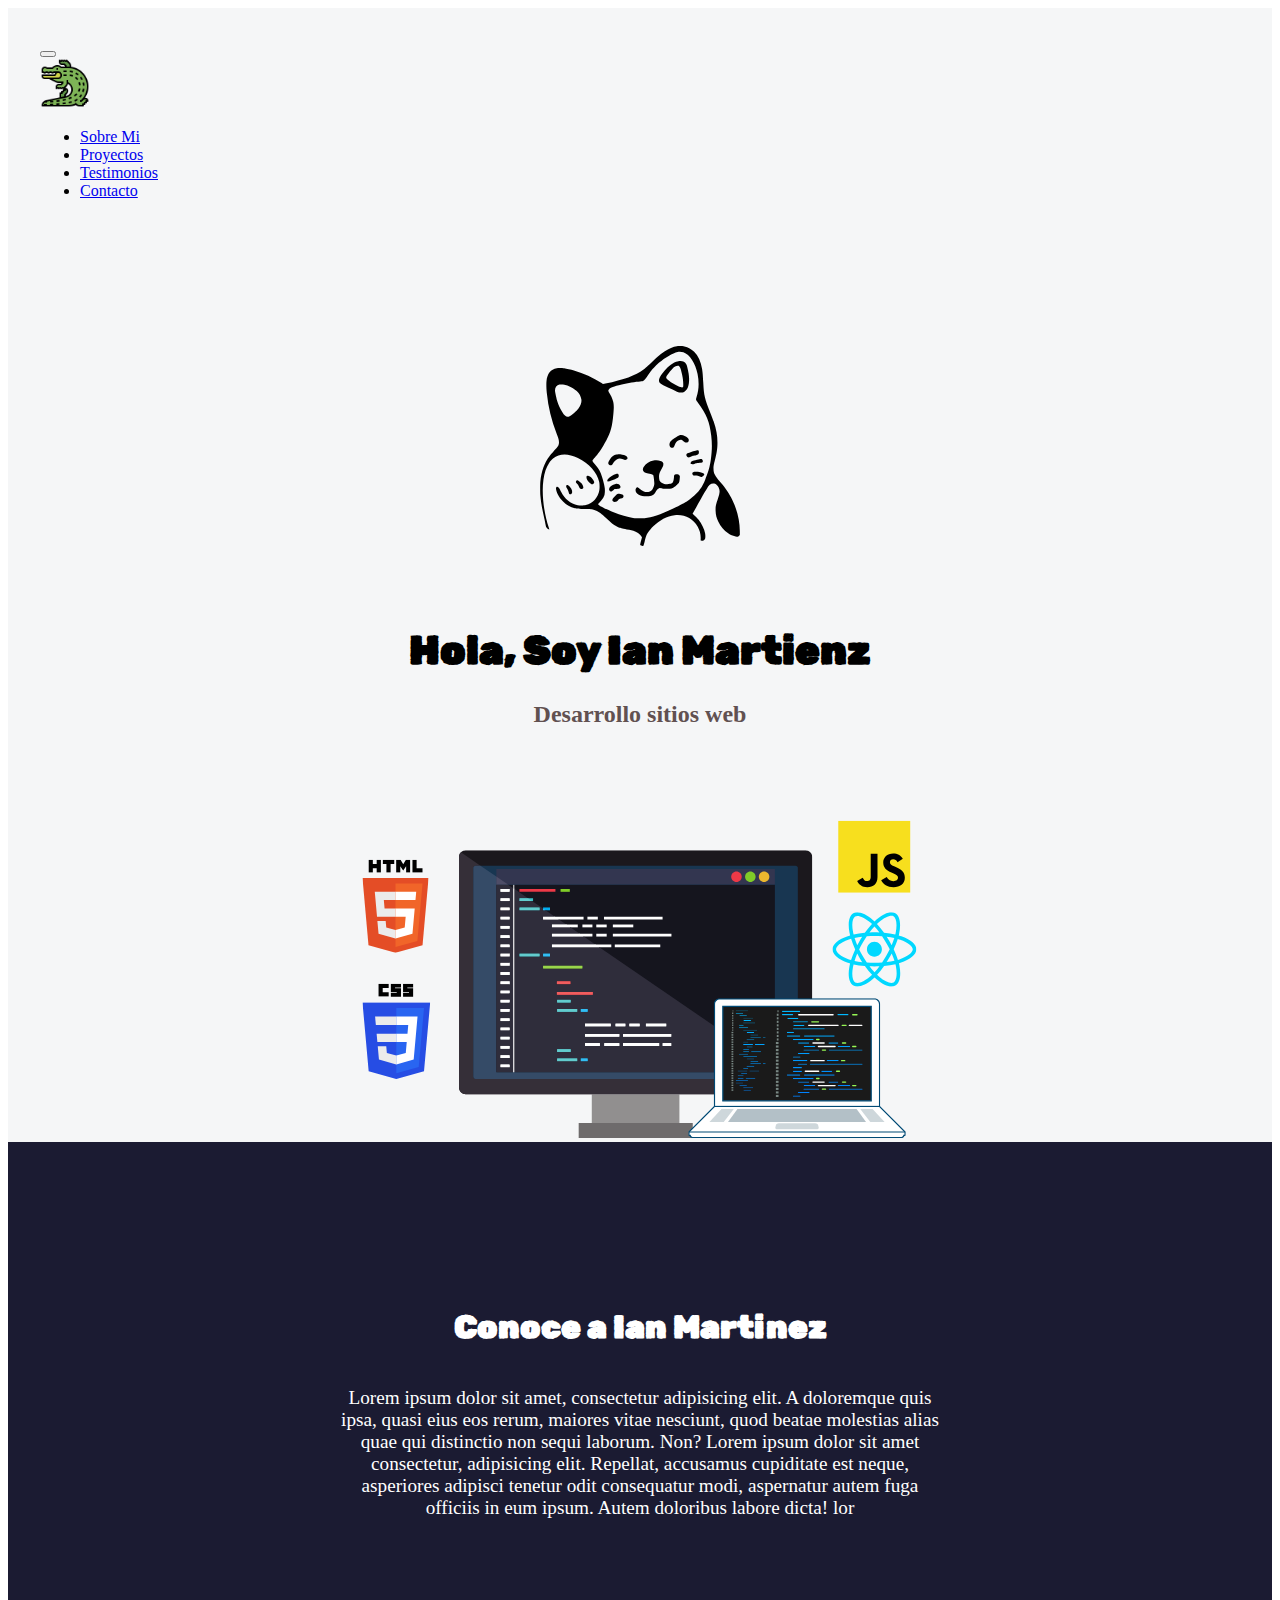
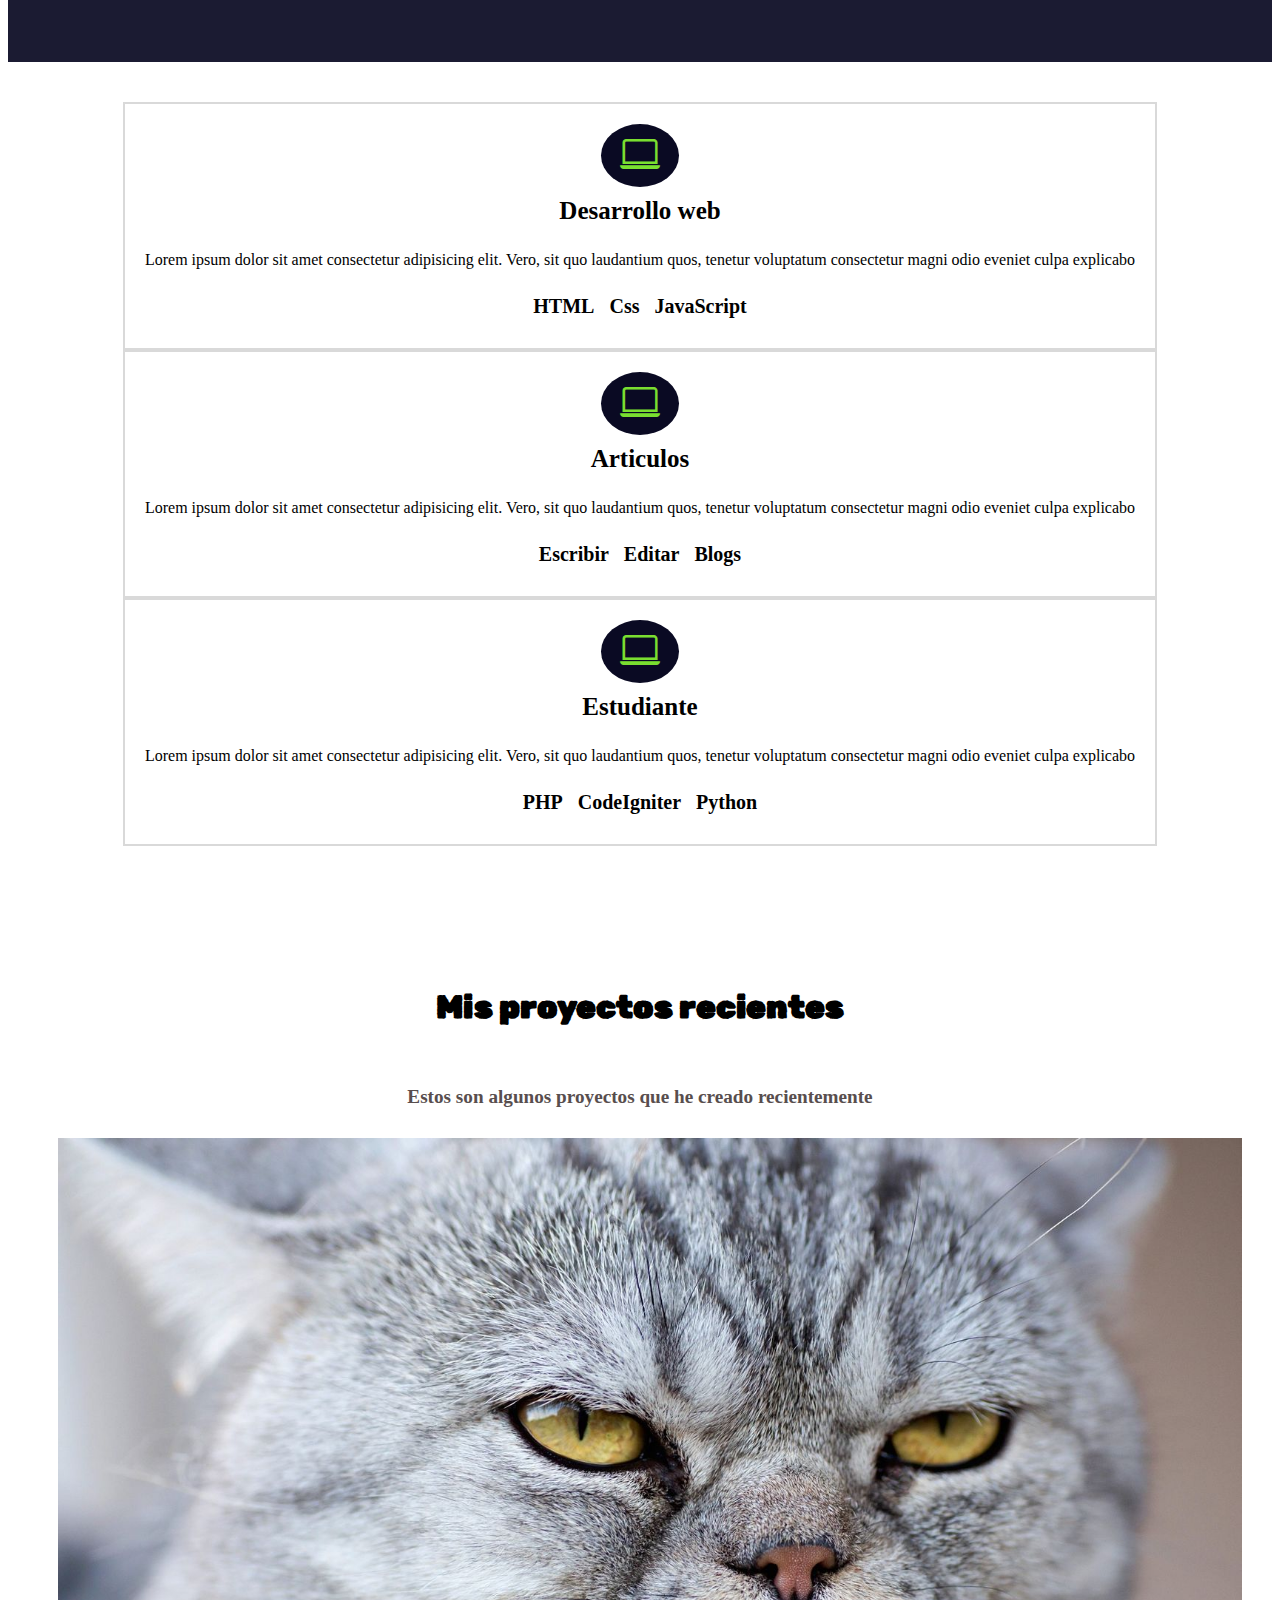
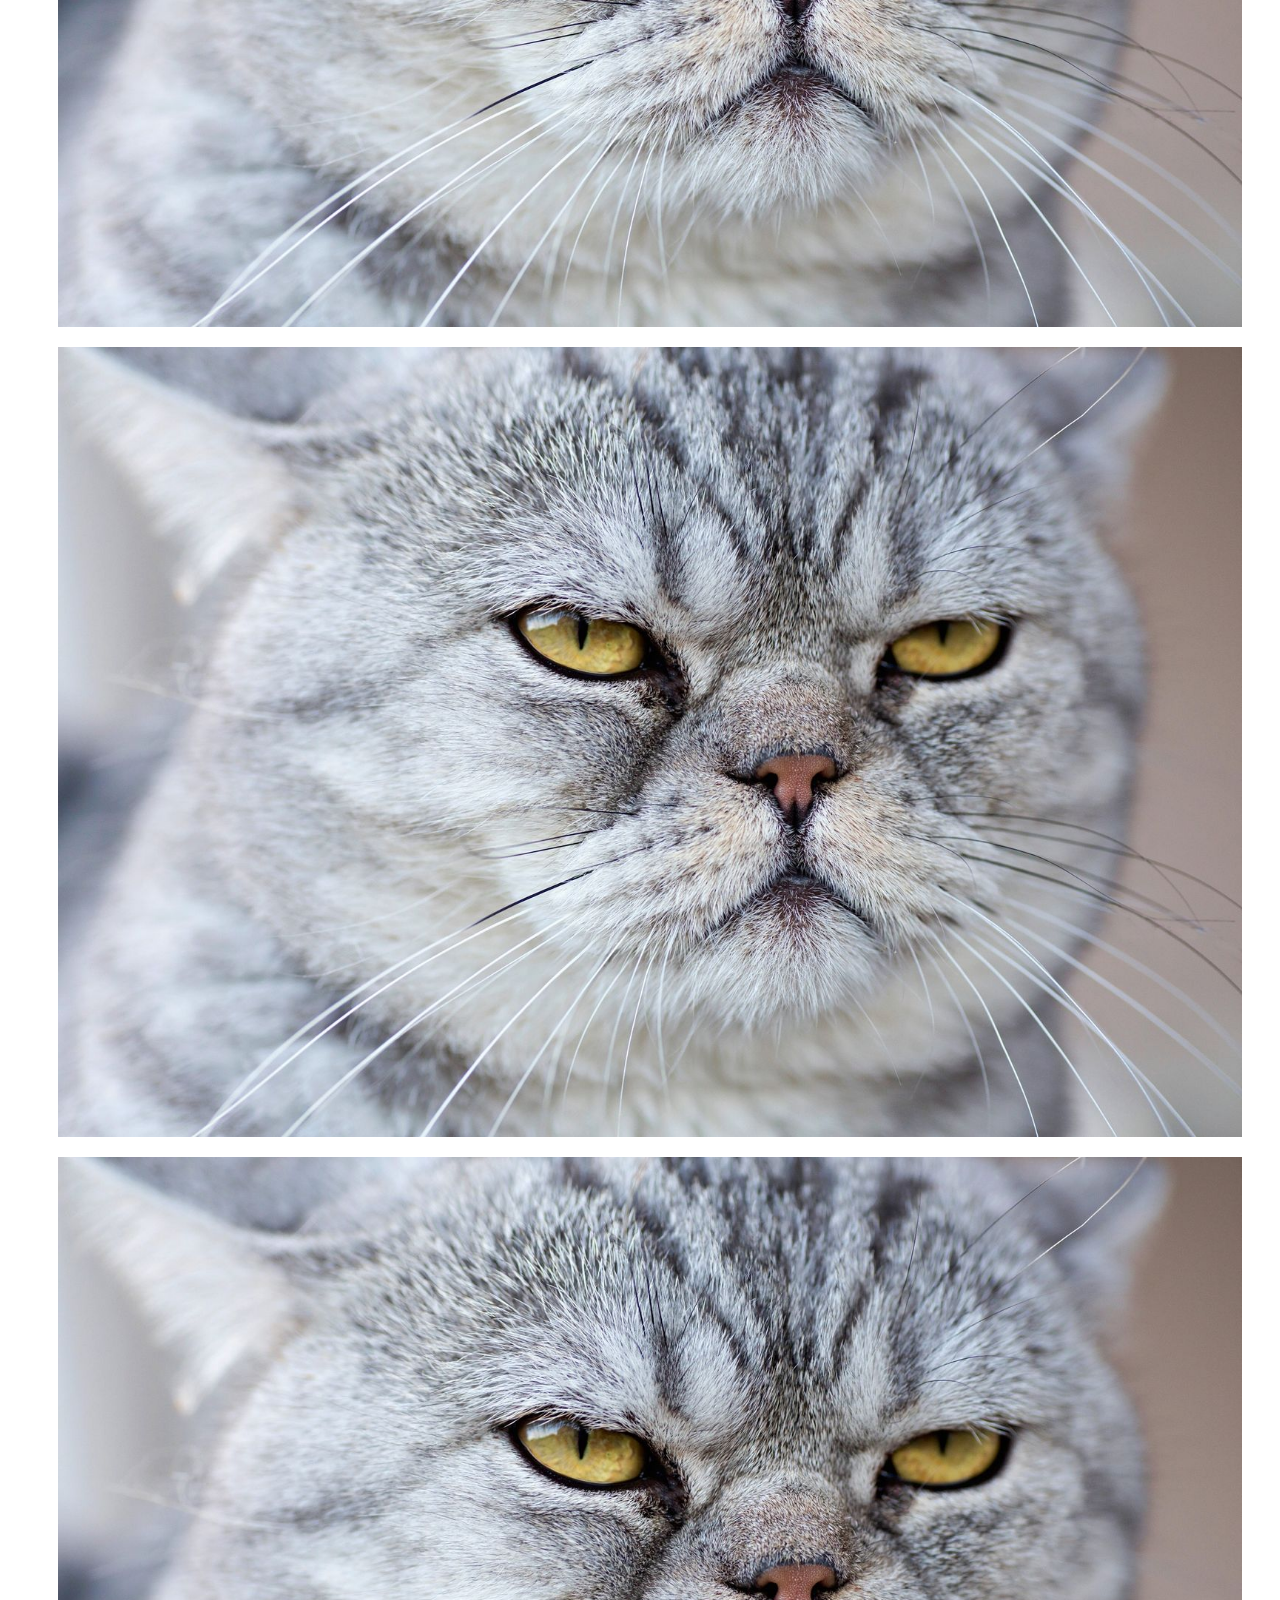
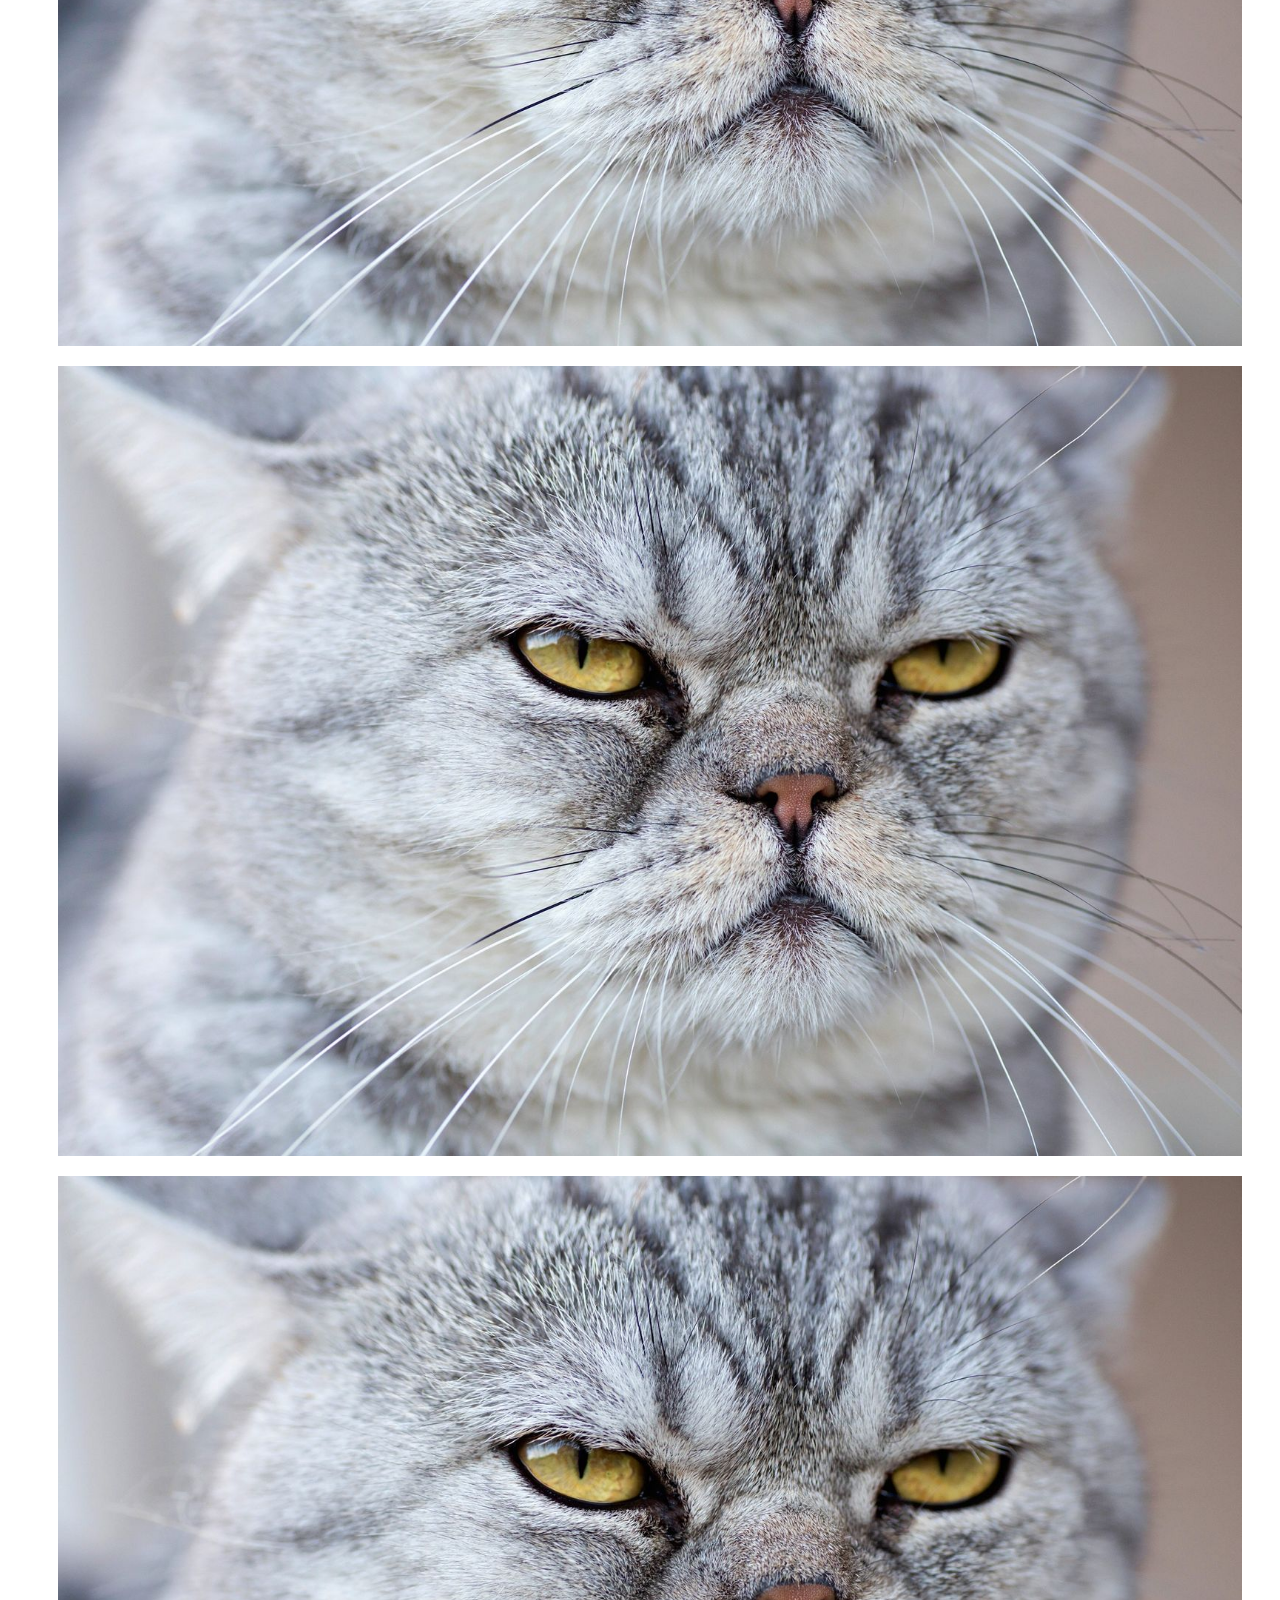
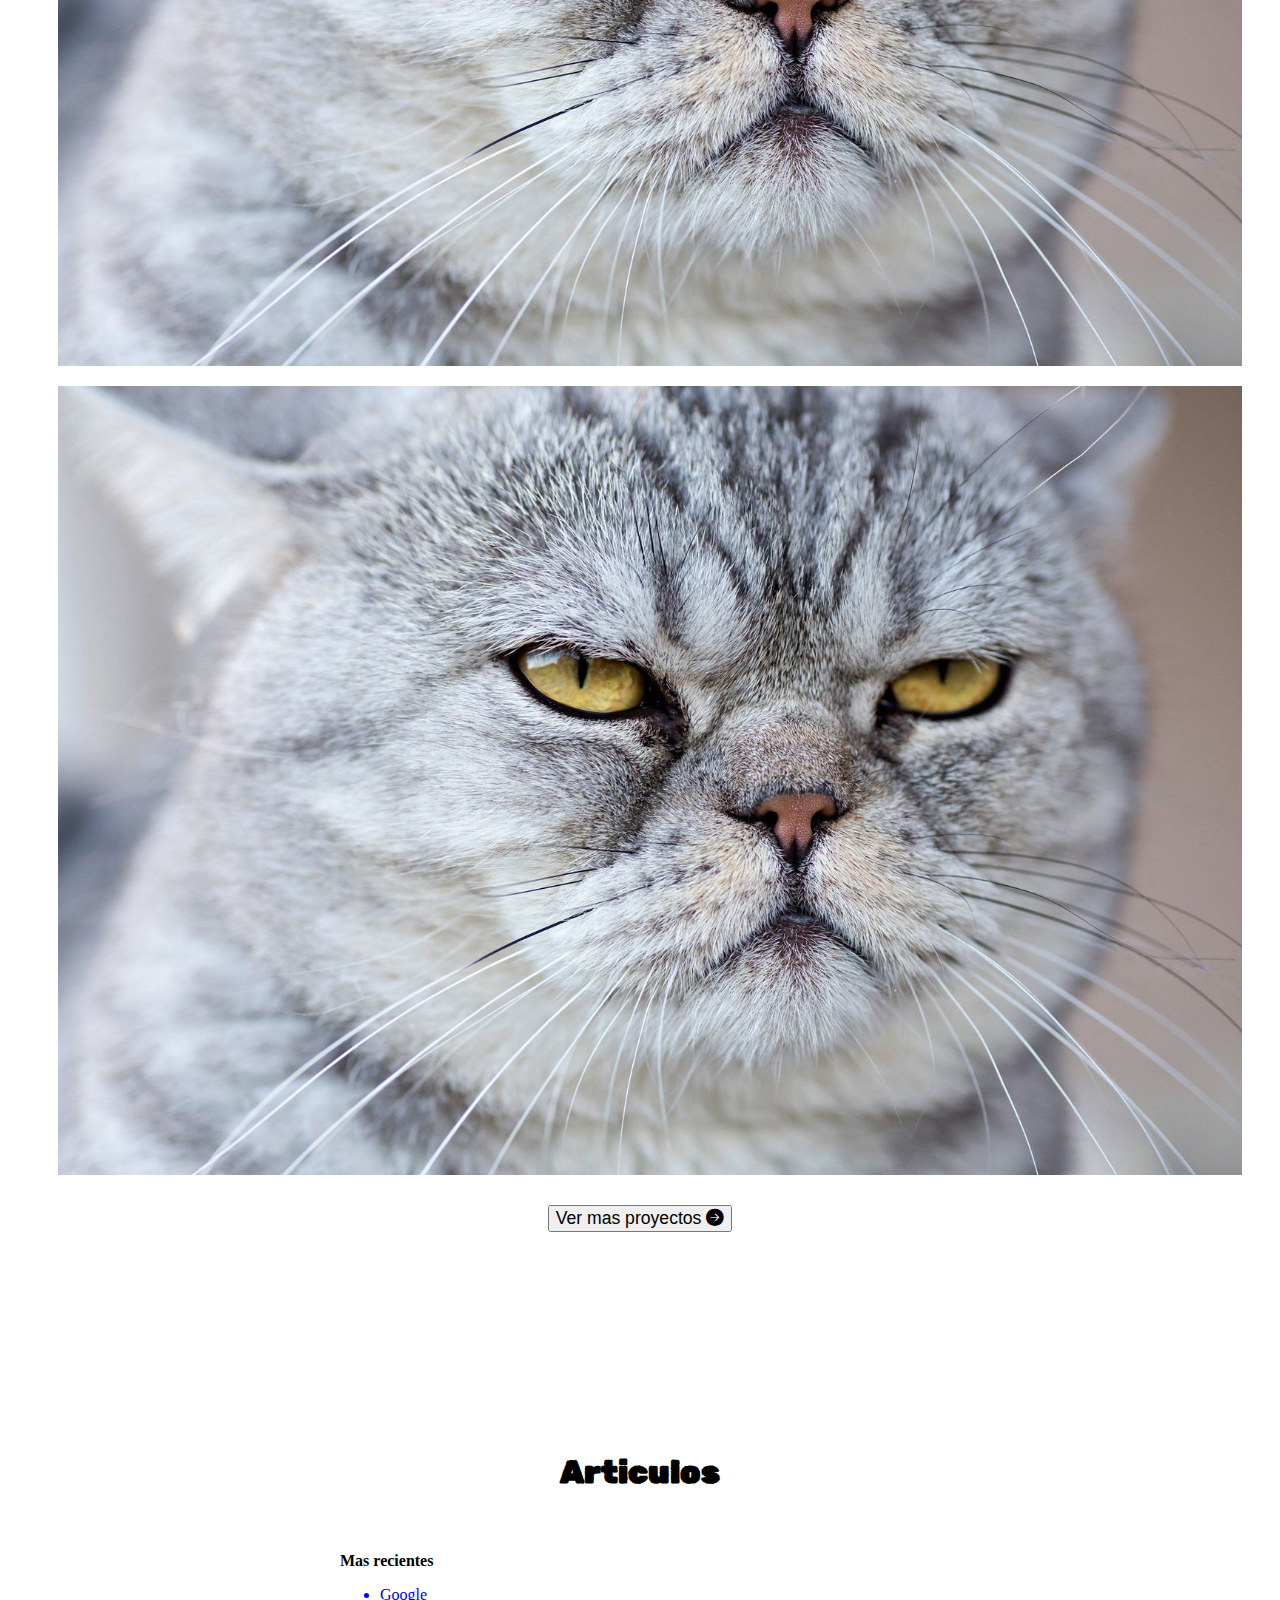
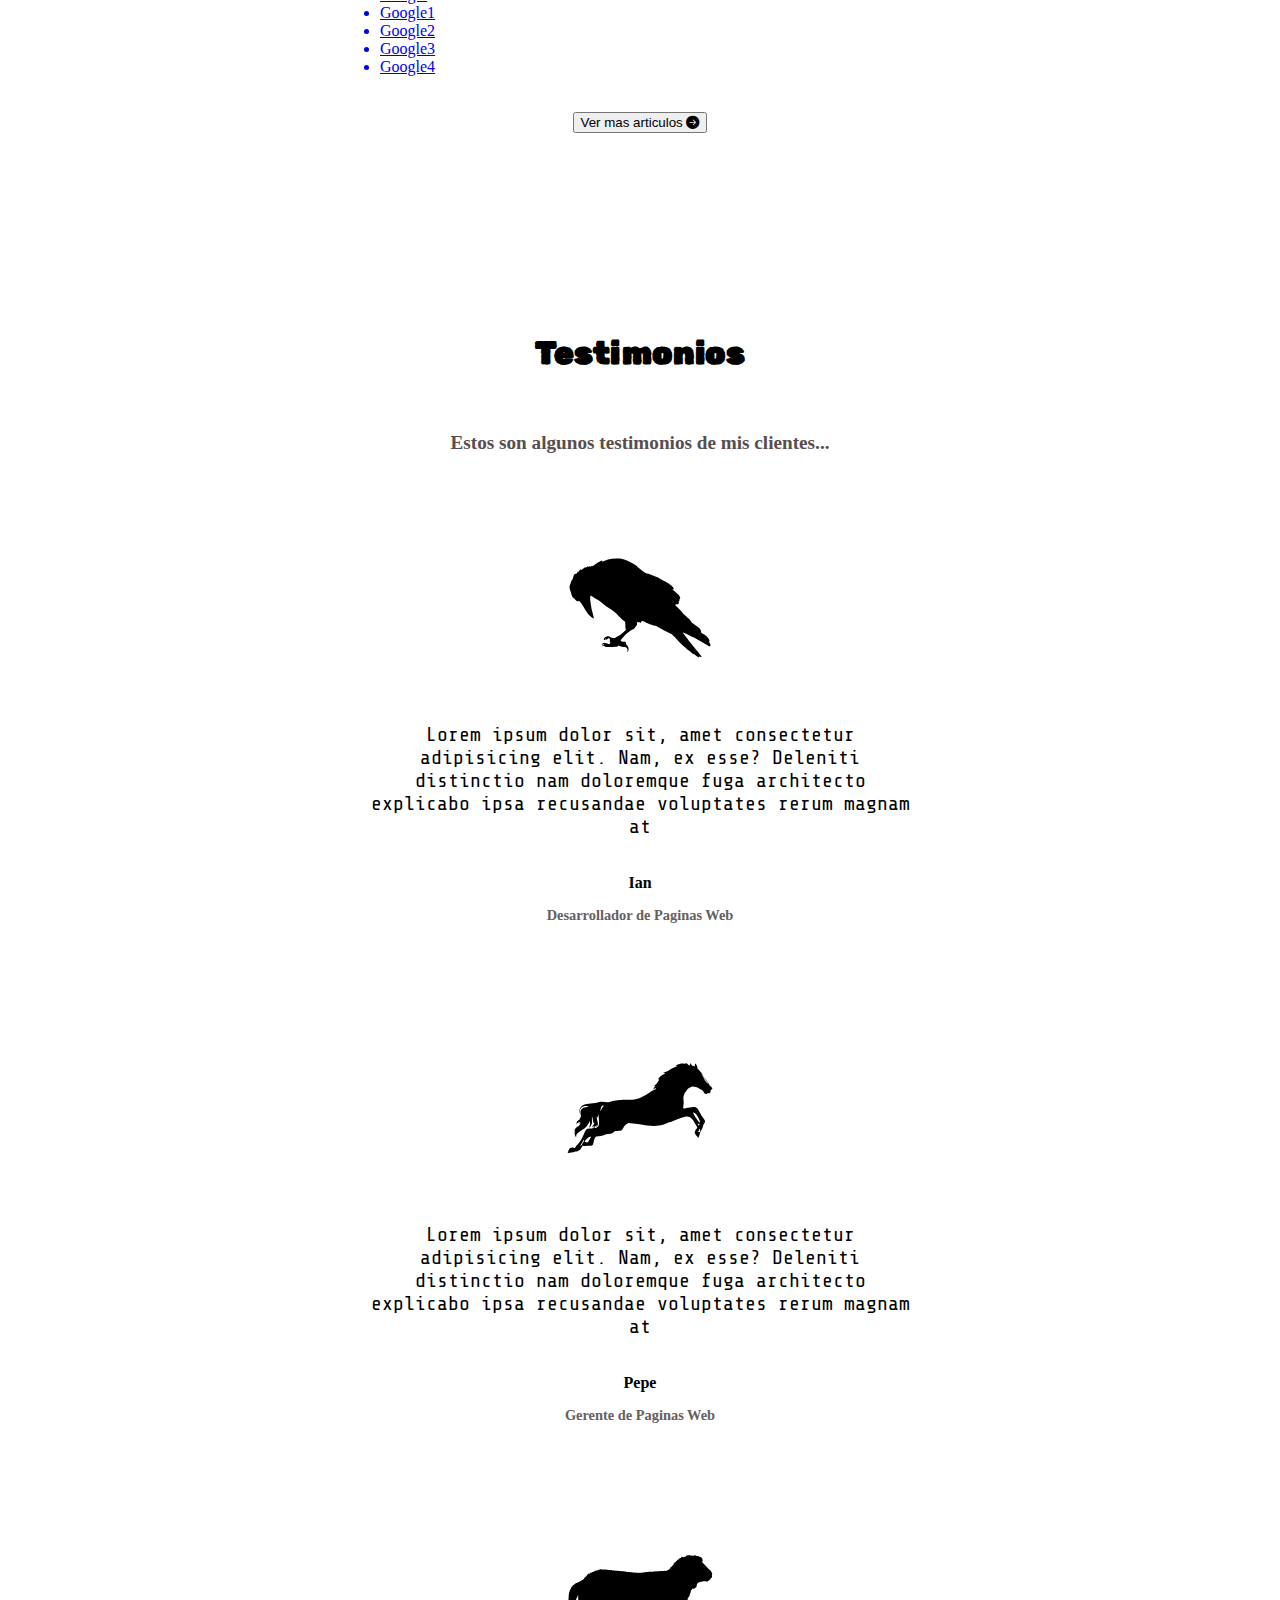
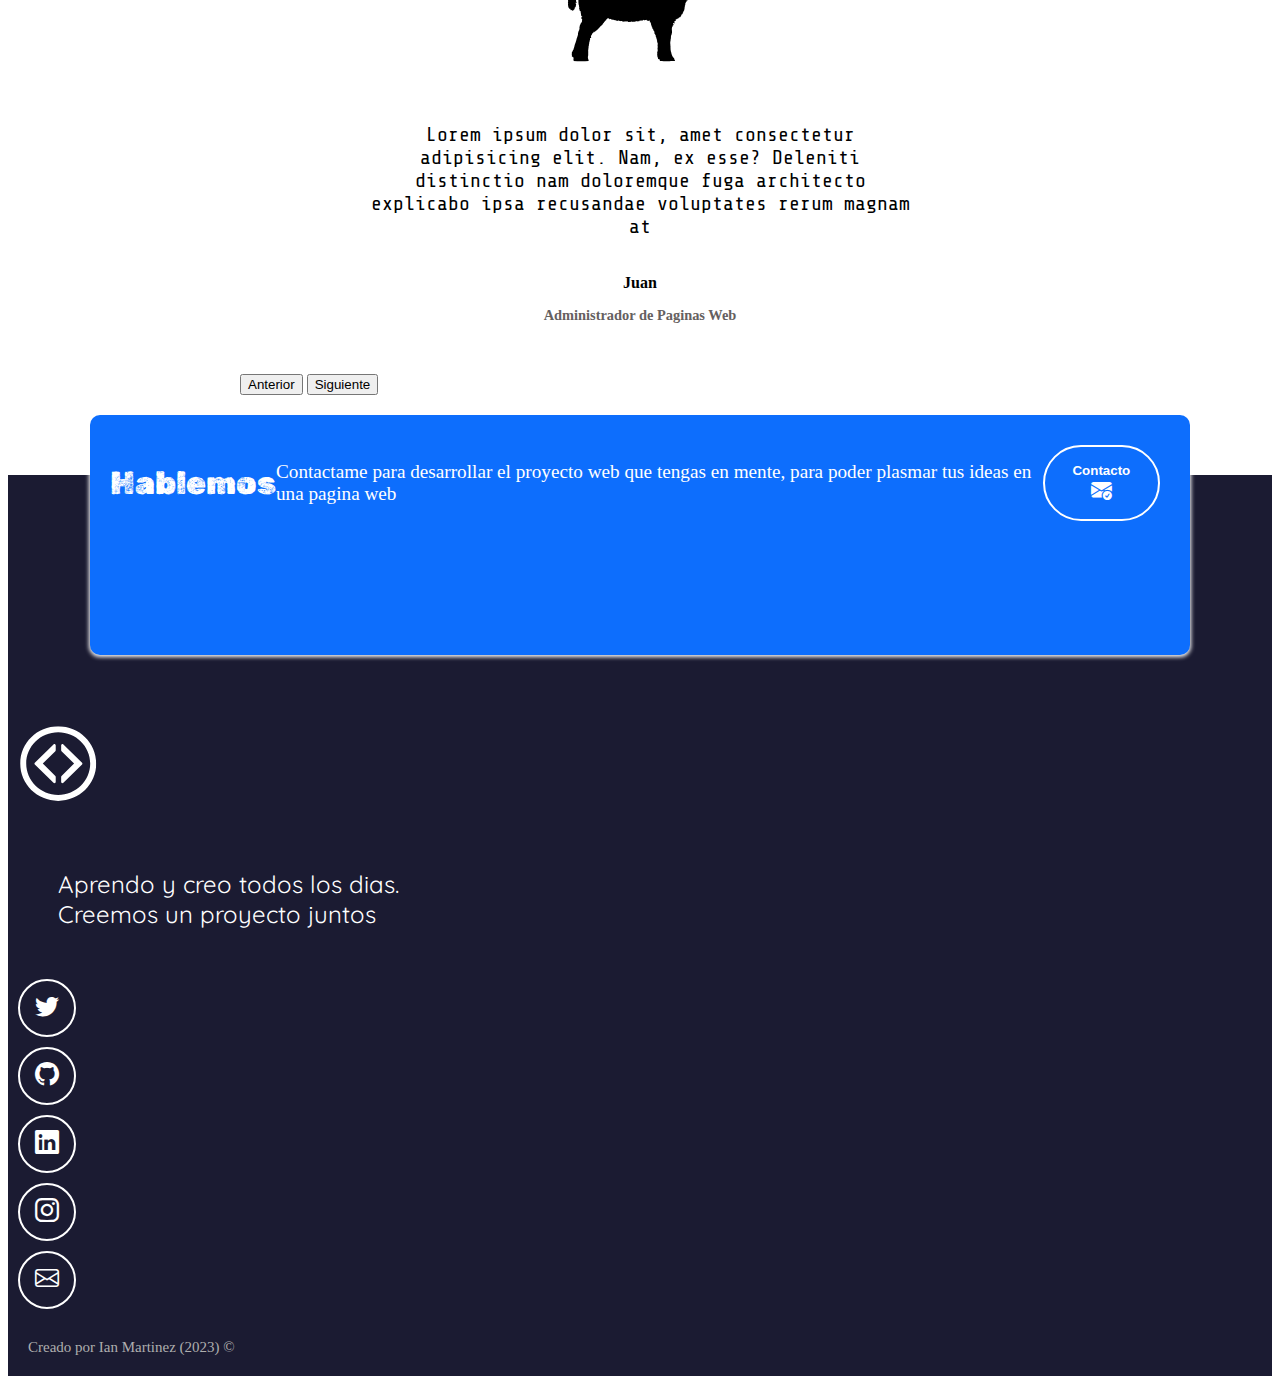
<file: index.html>
<!DOCTYPE html>
<html lang="es">
<head>
  <!-- Metadatos -->
  <meta charset="UTF-8">
  <meta http-equiv="X-UA-Compatible" content="IE=edge">
  <meta name="author" content="Ian Martinez">
  <meta name="Description" content="Portafolio de Desarrollo Web de Ian Martinez">
  <meta name="keywords" content="HTML, CSS, JavaScript, React">
  <meta name="viewport" content="width=device-width, initial-scale=1.0">
  <!-- Titulo -->
  <title>Ian Martinez | Desarrollo Web FrontEnd</title>
  <!-- Favicon -->
  <link rel="icon" type="image/x-icon" href="images/2219729.jpg">
  <!-- Css -->
  <link rel="stylesheet" href="style.css">
  <!-- Boostrap -->
  <link href="https://cdn.jsdelivr.net/npm/bootstrap@5.3.0-alpha2/dist/css/bootstrap.min.css" rel="stylesheet"
    integrity="sha384-aFq/bzH65dt+w6FI2ooMVUpc+21e0SRygnTpmBvdBgSdnuTN7QbdgL+OapgHtvPp" crossorigin="anonymous">
  <!-- Boostrap Icons -->
  <link rel="stylesheet" href="https://cdn.jsdelivr.net/npm/bootstrap-icons@1.10.4/font/bootstrap-icons.css">
  <!-- Fonts -->
  <link rel="preconnect" href="https://fonts.googleapis.com">
  <link rel="preconnect" href="https://fonts.gstatic.com" crossorigin>
  <link
    href="https://fonts.googleapis.com/css2?family=Quicksand:wght@500&family=Rubik+Dirt&family=Share+Tech+Mono&display=swap"
    rel="stylesheet">
</head>

<body>
  <!-- Barra de navegacion -->
  <nav class="navbar navbar-expand-md ">
    <div class="container-fluid">
      <button class="navbar-toggler" type="button" data-bs-toggle="collapse" data-bs-target="#navbar-toggler"
        aria-controls="navbarTogglerDemo01" aria-expanded="false" aria-label="Toggle navigation">
        <span class="navbar-toggler-icon"></span>
      </button>
      <div class="collapse navbar-collapse" id="navbar-toggler">
        <a class="navbar-brand" href="#">
          <img src="images/2219729.jpg" width="50" alt="Logo de la pagina web">
        </a>
        <ul class="navbar-nav d-flex justify-content-center align-items-center">
          <li class="nav-item">
            <a class="nav-link active" aria-current="page" href="#sobre-mi">Sobre Mi</a>
          </li>
          <li class="nav-item">
            <a class="nav-link" href="#proyectos">Proyectos</a>
          </li>
          <li class="nav-item">
            <a class="nav-link " href="#testimonios">Testimonios</a>
          </li>
          <li class="nav-item">
            <a class="nav-link " href="#contacto">Contacto</a>
          </li>
        </ul>
      </div>
    </div>
  </nav>

  <!-- Seccion Hero -->
  <section class="hero align-items-stretch">
    <div class="hero-principal d-flex flex-column justify-content-center align-items-center">
      <img class="hero-imagen-desarrollador rounded-circle" src="images/1801287.svg" alt="iamge-svg">
      <h1>Hola, Soy Ian Martienz</h1>
      <h2>Desarrollo sitios web</h2>
    </div>
    <div class="hero-inferior">
      <img class="hero-inferior-imagen img-fluid" src="images/logo.svg" alt="Logos, HTML,CSS y JS">
    </div>
  </section>

  <!-- Sobre mi -->
  <section id="sobre-mi" class="sobre-mi seccion-oscura">
    <div class="contenedor">
      <h2 class="seccion-titulo"> Conoce a Ian Martinez</h2>
      <p class="seccion-texto"> Lorem ipsum dolor sit amet, consectetur adipisicing elit. A doloremque quis ipsa, quasi
        eius eos rerum, maiores vitae nesciunt, quod beatae molestias alias quae qui distinctio non sequi laborum. Non?
        Lorem ipsum dolor sit amet consectetur, adipisicing elit. Repellat, accusamus cupiditate est neque, asperiores
        adipisci tenetur odit consequatur modi, aspernatur autem fuga officiis in eum ipsum. Autem doloribus labore
        dicta! lor</p>
    </div>
  </section>

  <!-- Experiencia -->
  <section class="experiencia seccion-clara">
    <div class="container text-center">
      <div class="row">
        <!-- Desarrollo web -->
        <div class="columna col-12 col-md-4">
          <i class="bi bi-laptop"></i>
          <p class="experiencia-titulo">Desarrollo web</p>
          <p>Lorem ipsum dolor sit amet consectetur adipisicing elit. Vero, sit quo laudantium quos, tenetur voluptatum
            consectetur magni odio eveniet culpa explicabo</p>
          <div class="badges-contenedor">
            <span class="badge text-bg-primary">HTML</span>
            <span class="badge text-bg-primary">Css</span>
            <span class="badge text-bg-primary">JavaScript</span>
          </div>
        </div>
        <!-- Articulos -->
        <div class="columna col-12 col-md-4">
          <i class="bi bi-laptop"></i>
          <p class="experiencia-titulo">Articulos</p>
          <p>Lorem ipsum dolor sit amet consectetur adipisicing elit. Vero, sit quo laudantium quos, tenetur voluptatum
            consectetur magni odio eveniet culpa explicabo</p>
          <div class="badges-contenedor">
            <span class="badge text-bg-primary">Escribir</span>
            <span class="badge text-bg-primary">Editar</span>
            <span class="badge text-bg-primary">Blogs</span>
          </div>
        </div>
        <!-- Estudiante -->
        <div class="columna col-12 col-md-4">
          <i class="bi bi-laptop"></i>
          <p class="experiencia-titulo">Estudiante</p>
          <p>Lorem ipsum dolor sit amet consectetur adipisicing elit. Vero, sit quo laudantium quos, tenetur voluptatum
            consectetur magni odio eveniet culpa explicabo</p>
          <div class="badges-contenedor">
            <span class="badge text-bg-primary">PHP</span>
            <span class="badge text-bg-primary">CodeIgniter</span>
            <span class="badge text-bg-primary">Python</span>
          </div>
        </div>
      </div>
    </div>

  </section>

  <!--Proyectos  -->
  <section id="proyectos" class="proyectos-recientes seccion-clara d-flex flex-column">
    <h2 class="seccion-titulo texto-negro">Mis proyectos recientes</h2>
    <h3 class="seccion-descripcion">Estos son algunos proyectos que he creado recientemente</h3>
    <!-- Galeria de proyectos -->
    <div class="container text-center proyectos-contenedor">
      <div class="row">
        <!-- proyecto1  -->
        <div class="col-12 col-md-6 col-lg-4">
          <div class="proyecto">
            <img src="images/gato1.jpg" alt="gato1">
            <div class="overlay"><!-- Significa que es informacion adicional que se coloca encima de esa imagen-->
              <p>Gato 1</p>
              <div class="iconos-contenedor">
                <a href="https://github.com/" target="_blank" rel="noopener noreferrer">
                  <i class="bi bi-github"></i>
                </a>
                <a href="https://getbootstrap.com/" target="_blank" rel="noopener noreferrer">
                  <i class="bi bi-laptop"></i>
                </a>
              </div>
            </div>
          </div>
        </div>
        <!-- proyecto2  -->
        <div class="col-12 col-md-6 col-lg-4">
          <div class="proyecto">
            <img src="images/gato1.jpg" alt="gato2">
            <div class="overlay"><!-- Significa que es informacion adicional que se coloca encima de esa imagen-->
              <p>Gato 2</p>
              <div class="iconos-contenedor">
                <a href="https://github.com/" target="_blank" rel="noopener noreferrer">
                  <i class="bi bi-github"></i>
                </a>
                <a href="https://getbootstrap.com/" target="_blank" rel="noopener noreferrer">
                  <i class="bi bi-laptop"></i>
                </a>
              </div>
            </div>
          </div>
        </div>
        <!-- proyecto3  -->
        <div class="col-12 col-md-6 col-lg-4">
          <div class="proyecto">
            <img src="images/gato1.jpg" alt="gato3">
            <div class="overlay"><!-- Significa que es informacion adicional que se coloca encima de esa imagen-->
              <p>Gato 3</p>
              <div class="iconos-contenedor">
                <a href="https://github.com/" target="_blank" rel="noopener noreferrer">
                  <i class="bi bi-github"></i>
                </a>
                <a href="https://getbootstrap.com/" target="_blank" rel="noopener noreferrer">
                  <i class="bi bi-laptop"></i>
                </a>
              </div>
            </div>
          </div>
        </div>
        <!-- proyecto4  -->
        <div class="col-12 col-md-6 col-lg-4">
          <div class="proyecto">
            <img src="images/gato1.jpg" alt="gato4">
            <div class="overlay"><!-- Significa que es informacion adicional que se coloca encima de esa imagen-->
              <p>Gato 4</p>
              <div class="iconos-contenedor">
                <a href="https://github.com/" target="_blank" rel="noopener noreferrer">
                  <i class="bi bi-github"></i>
                </a>
                <a href="https://getbootstrap.com/" target="_blank" rel="noopener noreferrer">
                  <i class="bi bi-laptop"></i>
                </a>
              </div>
            </div>
          </div>
        </div>
        <!-- proyecto5  -->
        <div class="col-12 col-md-6 col-lg-4">
          <div class="proyecto">
            <img src="images/gato1.jpg" alt="gato5">
            <div class="overlay"><!-- Significa que es informacion adicional que se coloca encima de esa imagen-->
              <p>Gato 5</p>
              <div class="iconos-contenedor">
                <a href="https://github.com/" target="_blank" rel="noopener noreferrer">
                  <i class="bi bi-github"></i>
                </a>
                <a href="https://getbootstrap.com/" target="_blank" rel="noopener noreferrer">
                  <i class="bi bi-laptop"></i>
                </a>
              </div>
            </div>
          </div>
        </div>
        <!-- proyecto6  -->
        <div class="col-12 col-md-6 col-lg-4">
          <div class="proyecto">
            <img src="images/gato1.jpg" alt="gato6">
            <div class="overlay"><!-- Significa que es informacion adicional que se coloca encima de esa imagen-->
              <p>Gato 6</p>
              <div class="iconos-contenedor">
                <a href="https://github.com/" target="_blank" rel="noopener noreferrer">
                  <i class="bi bi-github"></i>
                </a>
                <a href="https://getbootstrap.com/" target="_blank" rel="noopener noreferrer">
                  <i class="bi bi-laptop"></i>
                </a>
              </div>
            </div>
          </div>
        </div>
      </div>
    </div>
    <a href="https://github.com/" target="_blank" rel="noopener noreferrer">
      <button type="button" class="btn btn-info">
        Ver mas proyectos
        <i class="bi bi-arrow-right-circle-fill"></i>
      </button>
    </a>
  </section>

  <!-- Articulos -->
  <section class="articulos justify-content-start">
    <h2 class="seccion-titulo texto-negro">Articulos</h2>
    <div class="card">
      <div class="card-header">
        Mas recientes
      </div>
      <ul class="list-group list-group-flush">
        <a href="google.com" target="_blank" rel="noopener noreferrer">
          <li class="list-group-item">Google</li>
        </a>

        <a href="google.com" target="_blank" rel="noopener noreferrer">
          <li class="list-group-item">Google1</li>
        </a>

        <a href="google.com" target="_blank" rel="noopener noreferrer">
          <li class="list-group-item">Google2</li>
        </a>

        <a href="google.com" target="_blank" rel="noopener noreferrer">
          <li class="list-group-item">Google3</li>
        </a>

        <a href="google.com" target="_blank" rel="noopener noreferrer">
          <li class="list-group-item">Google4</li>
        </a>

      </ul>
    </div>

    <a href="https://github.com/" target="_blank" rel="noopener noreferrer">
      <button type="button" class="btn btn-info">
        Ver mas articulos
        <i class="bi bi-arrow-right-circle-fill"></i>
      </button>
    </a>
  </section>

  <!-- Testimonios -->
  <section id="testimonios" class="testimonios seccion-clara">
    <h2 class="seccion-titulo">Testimonios</h2>
    <h3 class="seccion-descripcion">Estos son algunos testimonios de mis clientes...</h3>

    <!-- Carrusel -->
    <div id="testimonios-carousel" class="carousel carousel-dark carousel slide">
      <div class="carousel-inner">
        
        <div class="carousel-item active">
          <div class="container">
            <img class="testimonio-imagen rounded-circle" src="images/animal-1782020.svg" alt="animal1">
            <p class=" testimonio-texto"> Lorem ipsum dolor sit, amet consectetur adipisicing elit. Nam, ex esse?
              Deleniti distinctio nam doloremque fuga architecto explicabo ipsa recusandae voluptates rerum magnam at
            </p>
            <div class="testimonio-info">
              <p class="cliente">Ian</p>
              <p class="cargo">Desarrollador de Paginas Web</p>
            </div>
          </div>
        </div>

        <div class="carousel-item">
          <div class="container">
            <img class="testimonio-imagen rounded-circle" src="images/leaping-1837496.svg" alt="animal2">
            <p class=" testimonio-texto"> Lorem ipsum dolor sit, amet consectetur adipisicing elit. Nam, ex esse?
              Deleniti distinctio nam doloremque fuga architecto explicabo ipsa recusandae voluptates rerum magnam at
            </p>
            <div class="testimonio-info">
              <p class="cliente">Pepe</p>
              <p class="cargo">Gerente de Paginas Web</p>
            </div>
          </div>
        </div>
        <div class="carousel-item">
          <div class="container">
            <img class="testimonio-imagen rounded-circle" src="images/sheep-1801296.svg" alt="animal3">
            <p class=" testimonio-texto"> Lorem ipsum dolor sit, amet consectetur adipisicing elit. Nam, ex esse?
              Deleniti distinctio nam doloremque fuga architecto explicabo ipsa recusandae voluptates rerum magnam at
            </p>
            <div class="testimonio-info">
              <p class="cliente">Juan</p>
              <p class="cargo">Administrador de Paginas Web</p>
            </div>
          </div>
        </div>
      </div>
      <button class="carousel-control-prev" type="button" data-bs-target="#testimonios-carousel" data-bs-slide="prev">
        <span class="carousel-control-prev-icon" aria-hidden="true"></span>
        <span class="visually-hidden">Anterior</span>
      </button>
      <button class="carousel-control-next" type="button" data-bs-target="#testimonios-carousel" data-bs-slide="next">
        <span class="carousel-control-next-icon" aria-hidden="true"></span>
        <span class="visually-hidden">Siguiente</span>
      </button>
    </div>

  </section>

  <section id="contacto" class="contacto seccion-oscura">
    <div class="container">
      <div class="container text-center rectangulo d-flex  justify-content-evenly">
        <div class="row">
          <div class="col-12 col-md-4 seccion-titulo">
            Hablemos
          </div>
          <div class="col-12 col-md-4 descripcion">
            Contactame para desarrollar el proyecto web que tengas en mente, para poder plasmar tus ideas en una pagina
            web
          </div>
          <div class="col-12 col-md-4">
            <a href="mailto: ianvazquez418@gmail.com">
              <button type="button">
                Contacto
                <i class="bi bi-envelope-check-fill"></i>
              </button>
            </a>
          </div>
        </div>
      </div>

    </div>
  </section>

  <!-- Footer -->
  <footer class="seccion-oscura d-flex flex-column align-items-center justify-content-center">
    <img class="footer-logo" src="images/icono-blanco.svg" alt="Logo del Portafolio">
    <p class="footer-texto text-center">Aprendo y creo todos los dias. <br> Creemos un proyecto juntos</p>
    <div class="iconos-redes-sociales d-flex flex-wrap align-items-center justify-content-center">
      <a href="https://twitter.com/?lang=es" target="_blank" rel="noopener noreferrer">
        <i class="bi bi-twitter"></i>
      </a>
      <a href="https://github.com" target="_blank" rel="noopener noreferrer">
        <i class="bi bi-github"></i>
      </a>
      <a href="https://mx.linkedin.com/" target="_blank" rel="noopener noreferrer">
        <i class="bi bi-linkedin"></i>
      </a>
      <a href="https://www.instagram.com" target="_blank" rel="noopener noreferrer">
        <i class="bi bi-instagram"></i>
      </a>
      <a href="https://www.google.com/intl/es-419/gmail/about/" target="_blank" rel="noopener noreferrer">
        <i class="bi bi-envelope"></i>
      </a>
    </div>
    <div class="derechos-autor">
      Creado por Ian Martinez (2023) &#169;
    </div>
  </footer>

  <!-- Boostrap -->
  <script script src="https://cdn.jsdelivr.net/npm/bootstrap@5.3.0-alpha2/dist/js/bootstrap.bundle.min.js"
    integrity="sha384-qKXV1j0HvMUeCBQ+QVp7JcfGl760yU08IQ+GpUo5hlbpg51QRiuqHAJz8+BrxE/N"
    crossorigin="anonymous"></script>
</body>

</html>
</file>
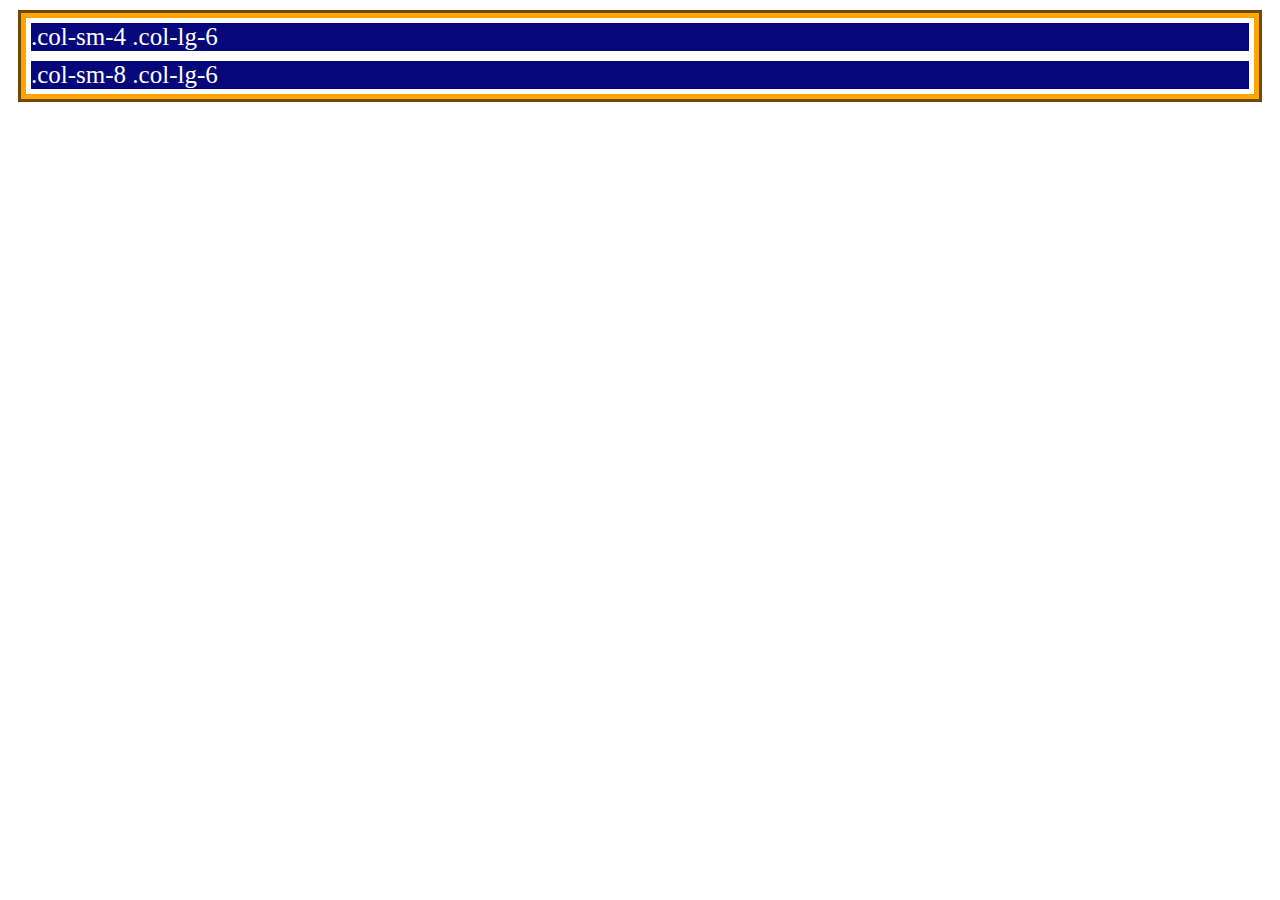
<file: ejercicios-teoria/breakPointEsp.html>
<!DOCTYPE html>
<html lang="en">
<head>
    <meta charset="UTF-8">
    <meta http-equiv="X-UA-Compatible" content="IE=edge">
    <meta name="viewport" content="width=device-width, initial-scale=1.0">

    <!-- Boostrap -->
    <link href="https://cdn.jsdelivr.net/npm/bootstrap@5.3.0-alpha2/dist/css/bootstrap.min.css" rel="stylesheet" integrity="sha384-aFq/bzH65dt+w6FI2ooMVUpc+21e0SRygnTpmBvdBgSdnuTN7QbdgL+OapgHtvPp" crossorigin="anonymous">
    <script   script src="https://cdn.jsdelivr.net/npm/bootstrap@5.3.0-alpha2/dist/js/bootstrap.bundle.min.js" integrity="sha384-qKXV1j0HvMUeCBQ+QVp7JcfGl760yU08IQ+GpUo5hlbpg51QRiuqHAJz8+BrxE/N" crossorigin="anonymous"></script>

    <title>Document</title>

    <style>

        .row{
            background: orange;
            border: 3px solid rgb(110,73,5);
            padding: 5px;
            margin: 10px;
        }

        .columna{
            color: white;
            font-size: 25px;
            background-color: #05077b;
            border: 5px solid white;
        }
    </style>
</head>

<body>
    <div class="container text-center">
        <div class="row">
            <div class="col-sm-4 col-lg-6 columna">
                .col-sm-4 .col-lg-6
            </div>
            <div class="col-sm-8 col-lg-6 columna">
                .col-sm-8 .col-lg-6
            </div>
        </div>
    </div>
</body>
</html>
</file>
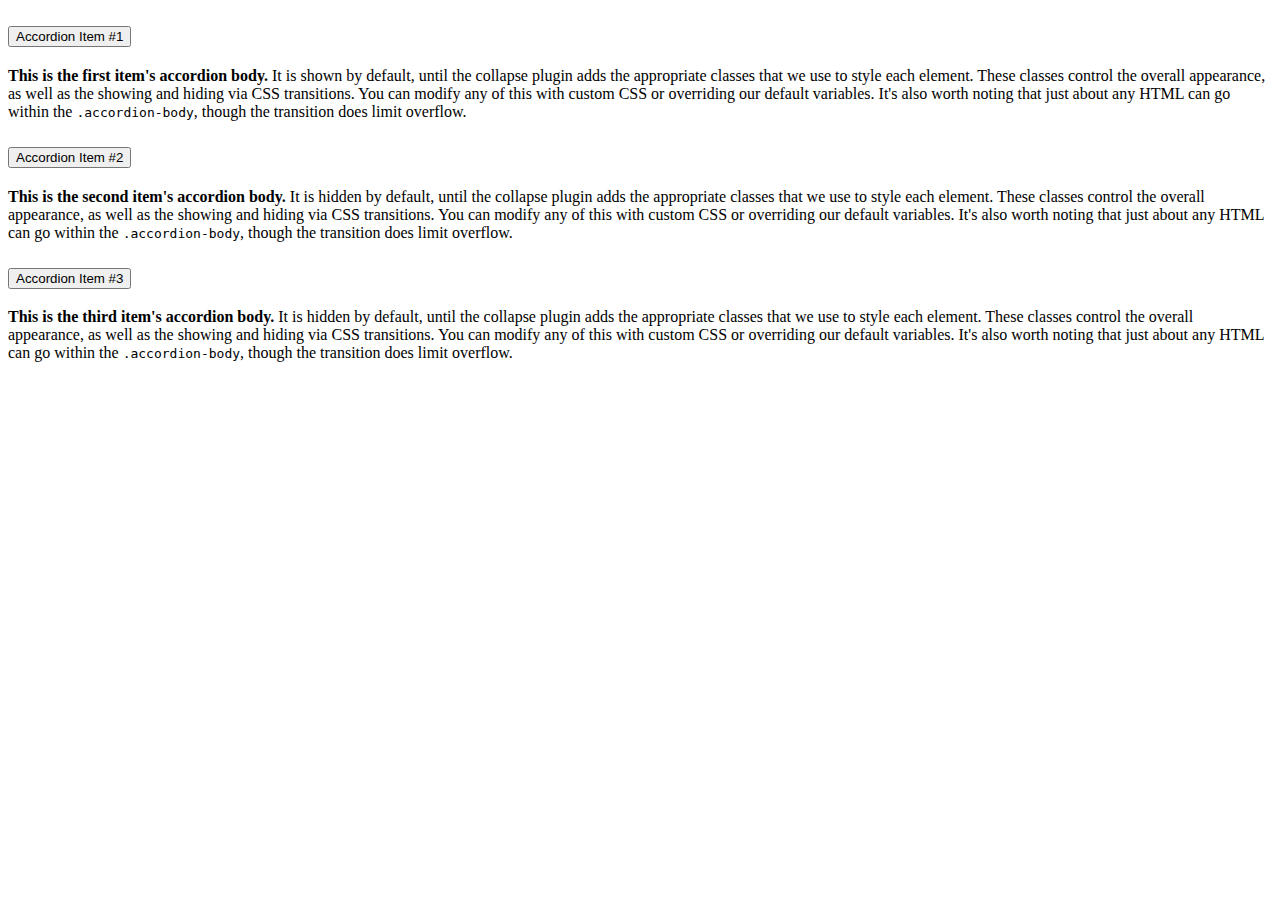
<file: ejercicios-teoria/componentes.html>
<!DOCTYPE html>
<html lang="en">

<head>
    <meta charset="UTF-8">
    <meta http-equiv="X-UA-Compatible" content="IE=edge">
    <meta name="viewport" content="width=device-width, initial-scale=1.0">
    <title>Document</title>
    <!-- Boostrap -->
    <link href="https://cdn.jsdelivr.net/npm/bootstrap@5.3.0-alpha2/dist/css/bootstrap.min.css" rel="stylesheet"
        integrity="sha384-aFq/bzH65dt+w6FI2ooMVUpc+21e0SRygnTpmBvdBgSdnuTN7QbdgL+OapgHtvPp" crossorigin="anonymous">
    <script script src="https://cdn.jsdelivr.net/npm/bootstrap@5.3.0-alpha2/dist/js/bootstrap.bundle.min.js"
        integrity="sha384-qKXV1j0HvMUeCBQ+QVp7JcfGl760yU08IQ+GpUo5hlbpg51QRiuqHAJz8+BrxE/N"
        crossorigin="anonymous"></script>

</head>

<body>
    <div class="container">
        <div class="accordion" id="accordionExample">
            <div class="accordion-item">
                <h2 class="accordion-header">
                    <button class="accordion-button" type="button" data-bs-toggle="collapse"
                        data-bs-target="#collapseOne" aria-expanded="true" aria-controls="collapseOne">
                        Accordion Item #1
                    </button>
                </h2>
                <div id="collapseOne" class="accordion-collapse collapse show" data-bs-parent="#accordionExample">
                    <div class="accordion-body">
                        <strong>This is the first item's accordion body.</strong> It is shown by default, until the
                        collapse plugin adds the appropriate classes that we use to style each element. These classes
                        control the overall appearance, as well as the showing and hiding via CSS transitions. You can
                        modify any of this with custom CSS or overriding our default variables. It's also worth noting
                        that just about any HTML can go within the <code>.accordion-body</code>, though the transition
                        does limit overflow.
                    </div>
                </div>
            </div>
            <div class="accordion-item">
                <h2 class="accordion-header">
                    <button class="accordion-button collapsed" type="button" data-bs-toggle="collapse"
                        data-bs-target="#collapseTwo" aria-expanded="false" aria-controls="collapseTwo">
                        Accordion Item #2
                    </button>
                </h2>
                <div id="collapseTwo" class="accordion-collapse collapse" data-bs-parent="#accordionExample">
                    <div class="accordion-body">
                        <strong>This is the second item's accordion body.</strong> It is hidden by default, until the
                        collapse plugin adds the appropriate classes that we use to style each element. These classes
                        control the overall appearance, as well as the showing and hiding via CSS transitions. You can
                        modify any of this with custom CSS or overriding our default variables. It's also worth noting
                        that just about any HTML can go within the <code>.accordion-body</code>, though the transition
                        does limit overflow.
                    </div>
                </div>
            </div>
            <div class="accordion-item">
                <h2 class="accordion-header">
                    <button class="accordion-button collapsed" type="button" data-bs-toggle="collapse"
                        data-bs-target="#collapseThree" aria-expanded="false" aria-controls="collapseThree">
                        Accordion Item #3
                    </button>
                </h2>
                <div id="collapseThree" class="accordion-collapse collapse" data-bs-parent="#accordionExample">
                    <div class="accordion-body">
                        <strong>This is the third item's accordion body.</strong> It is hidden by default, until the
                        collapse plugin adds the appropriate classes that we use to style each element. These classes
                        control the overall appearance, as well as the showing and hiding via CSS transitions. You can
                        modify any of this with custom CSS or overriding our default variables. It's also worth noting
                        that just about any HTML can go within the <code>.accordion-body</code>, though the transition
                        does limit overflow.
                    </div>
                </div>
            </div>
        </div>
    </div>
</body>

</html>
</file>
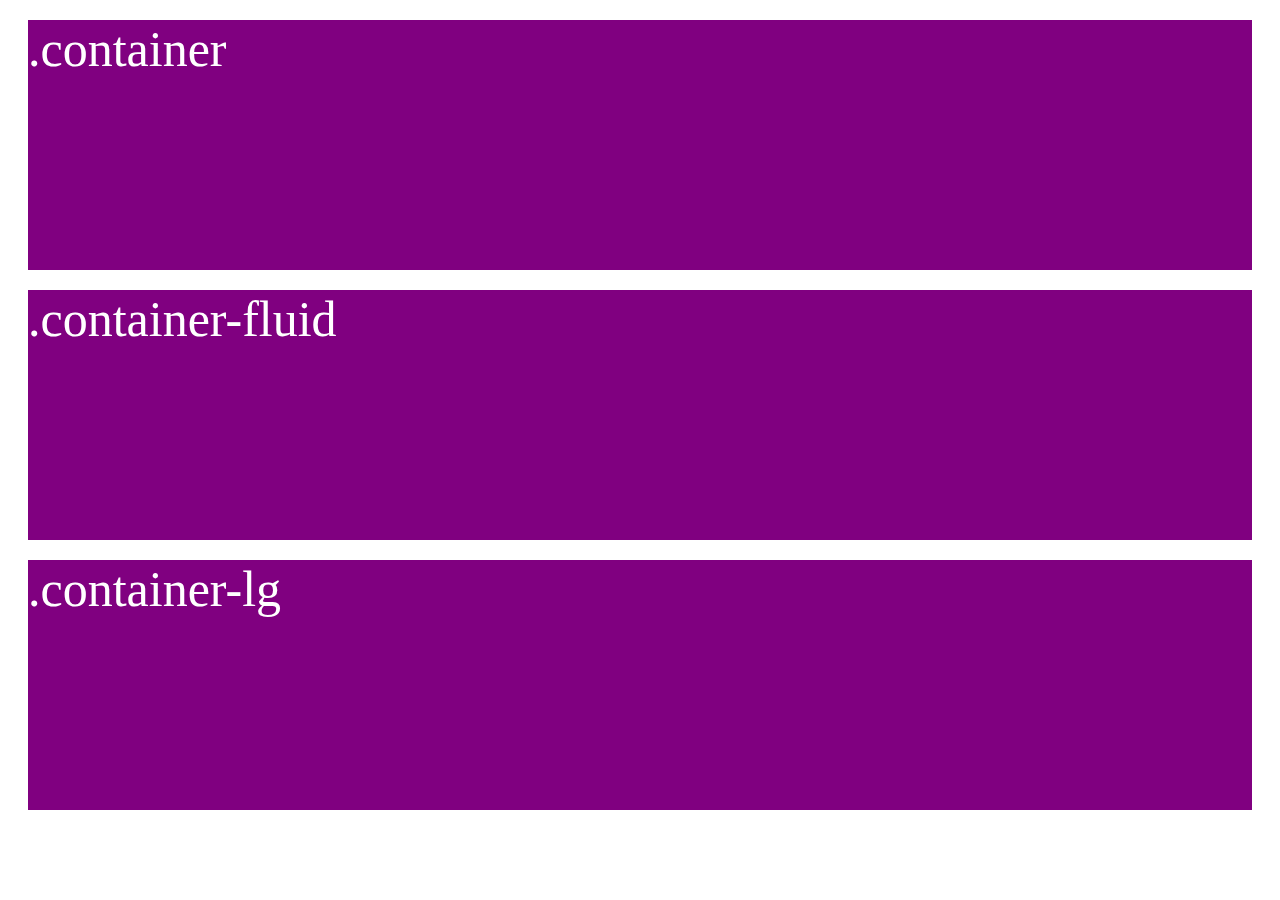
<file: ejercicios-teoria/contenedores.html>
<!DOCTYPE html>
<html lang="es">
<head>
    <meta charset="UTF-8">
    <meta http-equiv="X-UA-Compatible" content="IE=edge">
    <meta name="viewport" content="width=device-width, initial-scale=1.0">
    <!-- Boostrap -->
    <link href="https://cdn.jsdelivr.net/npm/bootstrap@5.3.0-alpha2/dist/css/bootstrap.min.css" rel="stylesheet" integrity="sha384-aFq/bzH65dt+w6FI2ooMVUpc+21e0SRygnTpmBvdBgSdnuTN7QbdgL+OapgHtvPp" crossorigin="anonymous">
    <script   script src="https://cdn.jsdelivr.net/npm/bootstrap@5.3.0-alpha2/dist/js/bootstrap.bundle.min.js" integrity="sha384-qKXV1j0HvMUeCBQ+QVp7JcfGl760yU08IQ+GpUo5hlbpg51QRiuqHAJz8+BrxE/N" crossorigin="anonymous"></script>

    <title>Document</title>

    <style>
        div{
            height: 250px;
            background-color: purple;
            color: white;
            font-size: 50px;
            margin: 20px;
        }
    </style>

</head>
<body>
    <div class="container">
        .container
    </div>

    <div class="container-fluid">
        .container-fluid
    </div>

    <div class="container-lg">
        .container-lg
    </div>
</body>
</html>
</file>
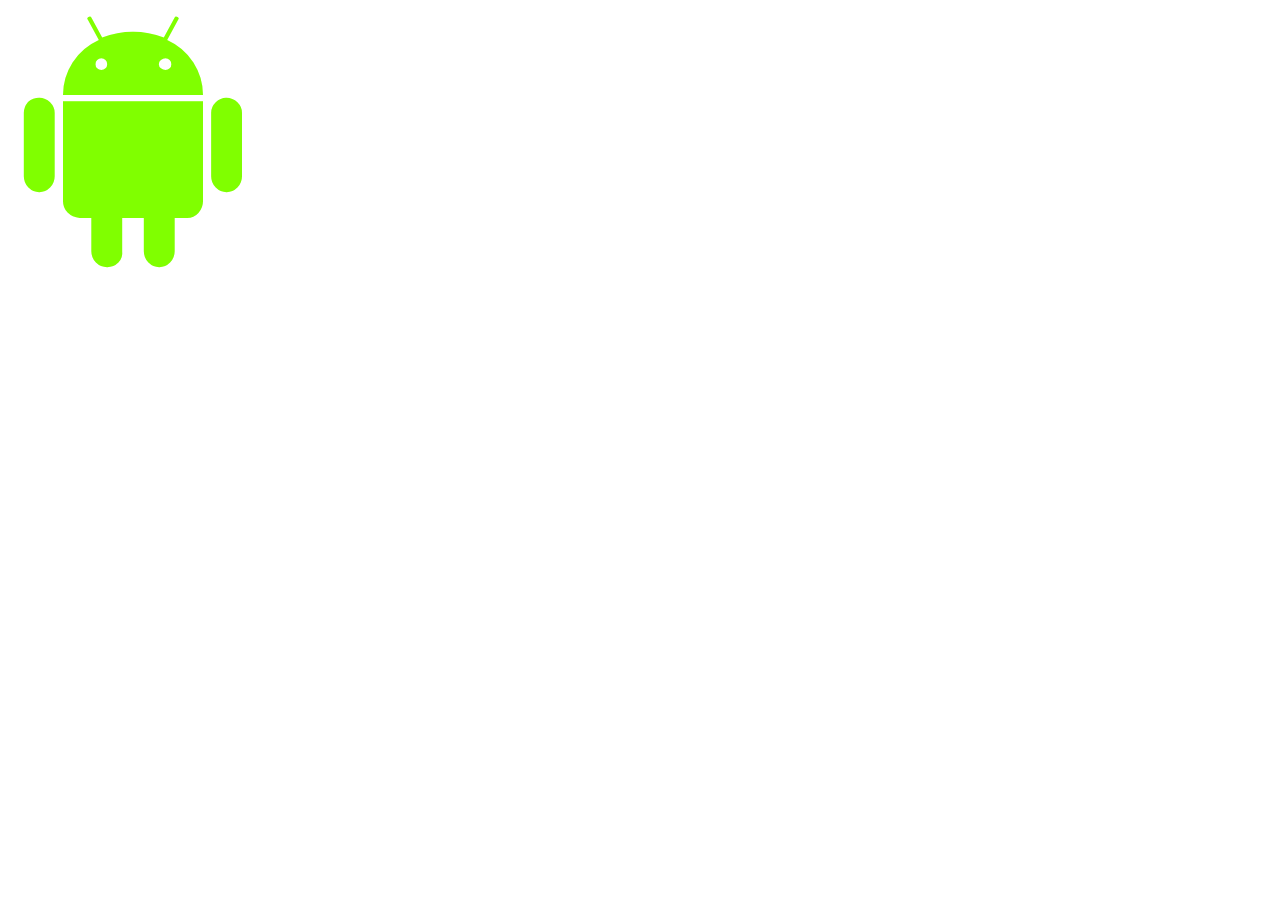
<file: ejercicios-teoria/icon.html>
<!DOCTYPE html>
<html lang="en">
<head>
    <meta charset="UTF-8">
    <meta http-equiv="X-UA-Compatible" content="IE=edge">
    <meta name="viewport" content="width=device-width, initial-scale=1.0">
    <title>Document</title>

    <!-- Boostrap -->
    <link href="https://cdn.jsdelivr.net/npm/bootstrap@5.3.0-alpha2/dist/css/bootstrap.min.css" rel="stylesheet"
        integrity="sha384-aFq/bzH65dt+w6FI2ooMVUpc+21e0SRygnTpmBvdBgSdnuTN7QbdgL+OapgHtvPp" crossorigin="anonymous">
    <script script src="https://cdn.jsdelivr.net/npm/bootstrap@5.3.0-alpha2/dist/js/bootstrap.bundle.min.js"
        integrity="sha384-qKXV1j0HvMUeCBQ+QVp7JcfGl760yU08IQ+GpUo5hlbpg51QRiuqHAJz8+BrxE/N"
        crossorigin="anonymous"></script>
    <link rel="stylesheet" href="https://cdn.jsdelivr.net/npm/bootstrap-icons@1.10.3/font/bootstrap-icons.css">

    <style>
        i{
            font-size: 250px;
            color: rgb(128, 255, 0);
        }


    </style>
</head>
<body>
    <i class="bi bi-android2"></i>
</body>
</html>
</file>
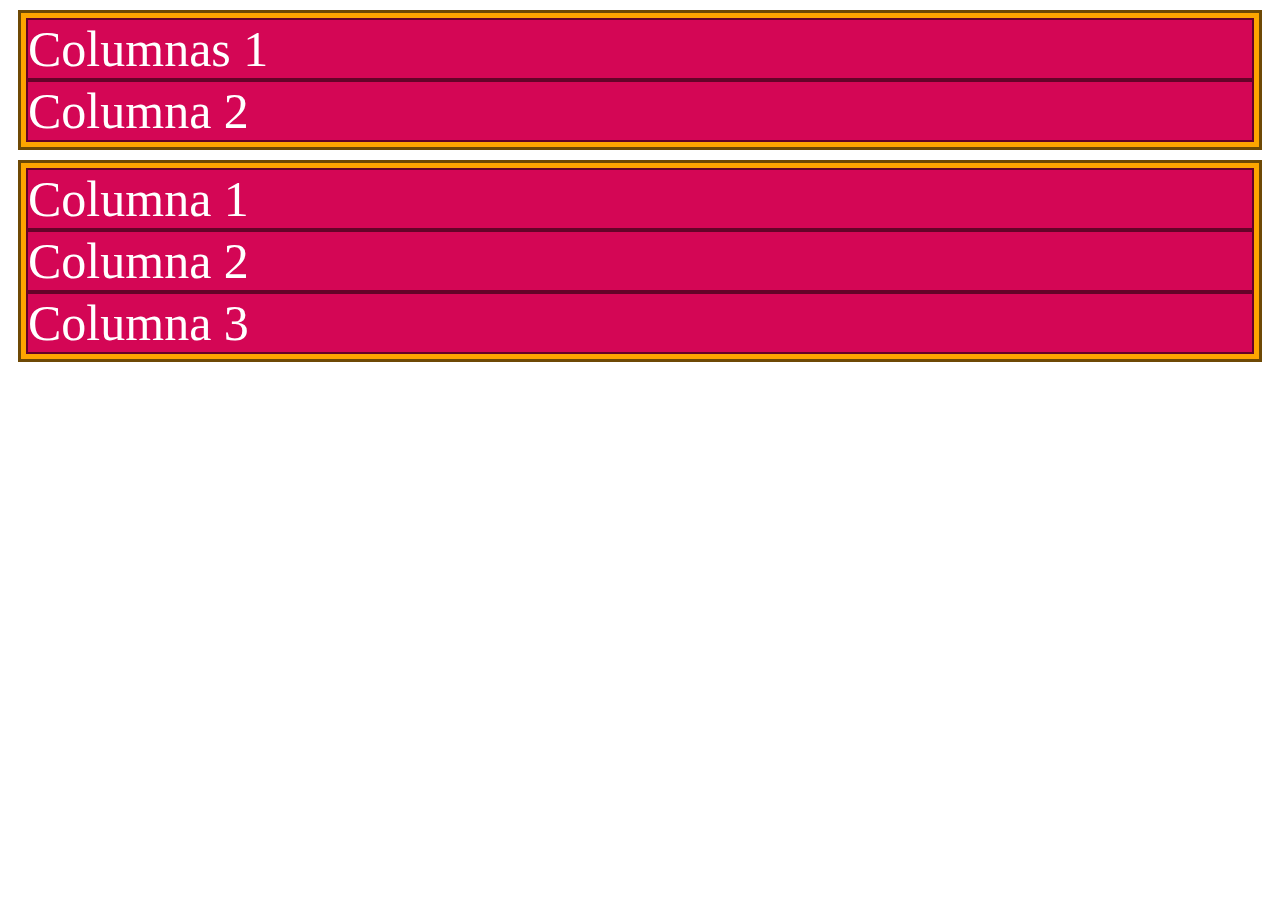
<file: ejercicios-teoria/variasCol.html>
<!DOCTYPE html>
<html lang="en">
<head>
    <meta charset="UTF-8">
    <meta http-equiv="X-UA-Compatible" content="IE=edge">
    <meta name="viewport" content="width=device-width, initial-scale=1.0">
    <!-- Boostrap -->
    <link href="https://cdn.jsdelivr.net/npm/bootstrap@5.3.0-alpha2/dist/css/bootstrap.min.css" rel="stylesheet" integrity="sha384-aFq/bzH65dt+w6FI2ooMVUpc+21e0SRygnTpmBvdBgSdnuTN7QbdgL+OapgHtvPp" crossorigin="anonymous">
    <script   script src="https://cdn.jsdelivr.net/npm/bootstrap@5.3.0-alpha2/dist/js/bootstrap.bundle.min.js" integrity="sha384-qKXV1j0HvMUeCBQ+QVp7JcfGl760yU08IQ+GpUo5hlbpg51QRiuqHAJz8+BrxE/N" crossorigin="anonymous"></script>

    <title>Document</title>

    <style>
        .row{
            background-color: orange;
            border: 3px solid rgb(110, 73, 5);
            padding: 5px;
            margin: 10px;
        }

        .col{
            background-color: #d40655;
            color: white;
            font-size: 50px;
            border: 2px solid #640328;
        }
    </style>

</head>

<body>
    <div class="container text-center">
        <div class="row">
            <div class="col">
                Columnas 1
            </div>
            <div class="col">
                Columna 2
            </div>
        </div>

        <div class="row">
            <div class="col">
                Columna 1
            </div>
            <div class="col">
                Columna 2
            </div>
            <div class="col">
                Columna 3
            </div>
        </div>
    </div>
</body>

</html>
</file>
<file: style.css>
/* Nav */

.navbar{
	padding: 2rem;
	background-color: #f5f6f7;	
}

.navbar-collapse{
	align-items: center;
	justify-content: space-between;
}

/* Estilos generales */
section{
	display: flex;
	flex-direction: column;
	align-items: center;
	justify-content: center;
}

h1 {
	font-size: 2.5rem;
	font-family: 'Rubik Dirt', cursive;
}

.seccion-oscura{
	color: white;
	background-color: #1b1b32;
}

.seccion-clara{
	color: black;
	background-color: white;
}

.seccion-titulo{
	font-size: 2rem;
	padding: 15px 0;
	font-family: 'Rubik Dirt', cursive;
}

.seccion-descripcion{
	font-size: 1.2rem;
	color: #584e4e;
}

.seccion-texto{
	font-size: 1.2rem;
}

.proyectos-recientes .btn-info{
	font-size: 1.1rem;
	margin: 20px;
}

.texto-negro{
	color: black;
}

.texto-blanco{
	color: white;
}

/* Hero */
.hero{
	background-color: #f5f6f7;
	min-height: 450px;
	text-align: center;
}

.hero-principal{
	padding: 3rem;

}

.hero-imagen-desarrollador{
	width: 200px;
	height: 200px;
	margin: 50px;
}

.hero-principal h2{
	font-size: 1.5rem;
	color: #615151;
}

.sobre-mi{
	height: 500px;
	padding: 10px;
}

.sobre-mi .contenedor{
	max-width: 600px;
	text-align: center;
}

/* Experiencia */
.experiencia{
	padding: 40px 40px 60px 40px;
}

.experiencia .columna{
	padding: 20px;
	border: 2px solid #8080804d;
	display: flex;
	flex-direction: column;
	align-items: center;
	justify-content: space-evenly;
	transition: all 0.2s ease-in;
}

.experiencia .columna:hover{
	color: white;
	background-color:#1b1b32 ;
}	

.experiencia i{
	font-size: 2.5rem;
	color: #7ade30;
	background-color: #0a0a23;
	padding: 8px 19px;
	border-radius: 50%;
}

.experiencia-titulo{
	font-size: 25px;
	font-weight: bold;
	margin: 10px 0;
}

.badges-contenedor{
	font-size: 20px;
	font-weight: bold;
	margin: 10px 0;
}

.badge{
	margin: 5px;
}

/* Proyectos */
.proyectos-recientes{
	padding: 40px;
}

.proyectos-recientes img{
	height: 100%;
	width: 100%;
	padding: 10px;
	border-radius: 10px;
	display: block;
	transition: all 0.2s ease;
}

.proyctos-contenedor{
	padding-top: 60px;
	margin-bottom: 40px;
}

.overlay{
	transition: all 0.2s ease;
	opacity: 0;
	position: absolute;
	top: 50%;
	left: 50%;
	transform: translate(-50%, -50%);
	text-align: center;
}

.overlay p{
	font-size: 25px;
	font-weight: bold;
	margin-bottom: 0;
}

.proyecto{
	position: relative;
}

.proyecto:hover img{
	opacity: 0.2;
}

.proyecto:hover .overlay{
	opacity: 1;
}

.overlay .iconos-contenedor{
	display: flex;
}

.overlay i{
	color: black;
	font-size: 60px;
	margin: 10px;
}

/* Articulos */

.articulos{
	min-height: 500px;
	padding: 30px;
}

.articulos .card{
	width: 80%;
	max-width: 600px;
	margin: 20px;
}

.articulos .card-header{
	font-weight: bold;
}

/* Testimonios Carousel */

.testimonios{
	padding: 40px 40px 80px 40px;
}

.testimonios .carousel{
	max-width: 800px;
}

.carousel-item{
	height: 500px;
	
}

.carousel-item .container{
	width: 100%;
	height: 100%;
	display: flex;
	flex-direction: column;
	align-items: center;
	justify-content: center;
}

.testimonio-imagen {
	height: 150px;
	width: 150px;
	margin: 10px 10px 20px 10px;
}

.testimonio-texto{
	max-width: 70%;
	font-size: 20px;
	text-align: center;
	font-family: 'Share Tech Mono', monospace;
}

.testimonio-info{
	font-weight: bold;
	text-align: center;
}

.testimonio-info p{
	margin-bottom: 0;
}

.testimonio-footer .cliente{
	font-size: 1.2rem;
}

.testimonio-info .cargo{
	font-size: 0.9rem;
	color: #656060;
}

/* contacto */

.contacto .container{
	max-width: 1100px;
	min-height: 200px;
	padding: 20px;
}

.contacto .rectangulo{
	margin-top: -5rem;
	background-color: rgb(13, 110, 253);
	border-radius: 10px;
	box-shadow: 0px 1px 4px 1px white;
}

.contacto .row{
	width: 100%;
	display: flex;
	align-items: center;
}

.contacto .descripcion{
	color: white;
	font-size: 1.2rem;

}

.contacto button{
	color: white;
	font-weight: bold;
	background-color: transparent;
	border: 2px solid white;
	padding: 1.24em 2em;
	margin: 10px;
	border-radius: 100px;
	transition: all 0.2s ease-in-out;
}

.contacto button:hover{
	background-color: white;
	color: black;
}



.contacto button i{
	color: white;
	font-size: 1.3rem;
	transition: all 0.2s ease-in-out ;
}

.contacto button:hover i{
	color: black
}

/* pie de pagina footer */
footer{
	min-height: 500px;
}

.footer-logo{
	height: 80px;
	width: 80px;
	margin: 10px;
}

.footer-texto{
	font-size: 1.5rem;
	padding: 20px;
	margin: 30px;
	font-family: 'Quicksand', sans-serif;
}

.iconos-redes-sociales a{
	width: 50px;
	height: 50px;
	display: flex;
	align-items: center;
	justify-content: center;
	padding: 2px;
	margin: 10px;
	border: 2px solid white;
	border-radius: 50%;
	transition: all 0.2s ease-in;
}

.iconos-redes-sociales i{
	color: white;
	font-size: 1.5rem;
	transition: all 0.2s ease-in;
}

.iconos-redes-sociales a:hover{
	background-color: white;
	border: 2px solid rgb(13, 110, 253);
}

.iconos-redes-sociales a:hover i{
	color: black;
}

.derechos-autor{
	font-size: 15px;
	color: #aeaeae;
	padding: 20px;
}


/* Adaptable Responsivo */

@media screen and (max-width: 400px){
	.overlay p{
		font-size: 18px;
	}

	.overlay i{
		font-size: 40px;
	}
}

/* De los 767 pa abajo se aplica esto */
@media screen and (max-width: 767px){
	.navbar-brand{
		display: none;
	}
}

/* De los 700 pa arriba se aplica esto */
@media screen and (min-width: 700px){	
	div .hero-inferior-imagen{
		max-width: 600px;
	}
}

@media screen and (max-width: 800px){
	.testimonio-imagen{
		height: 120px;
		width: 120px;	
	}

	.testimonio-texto{
		font-size: 18px;
	}

}
</file>
